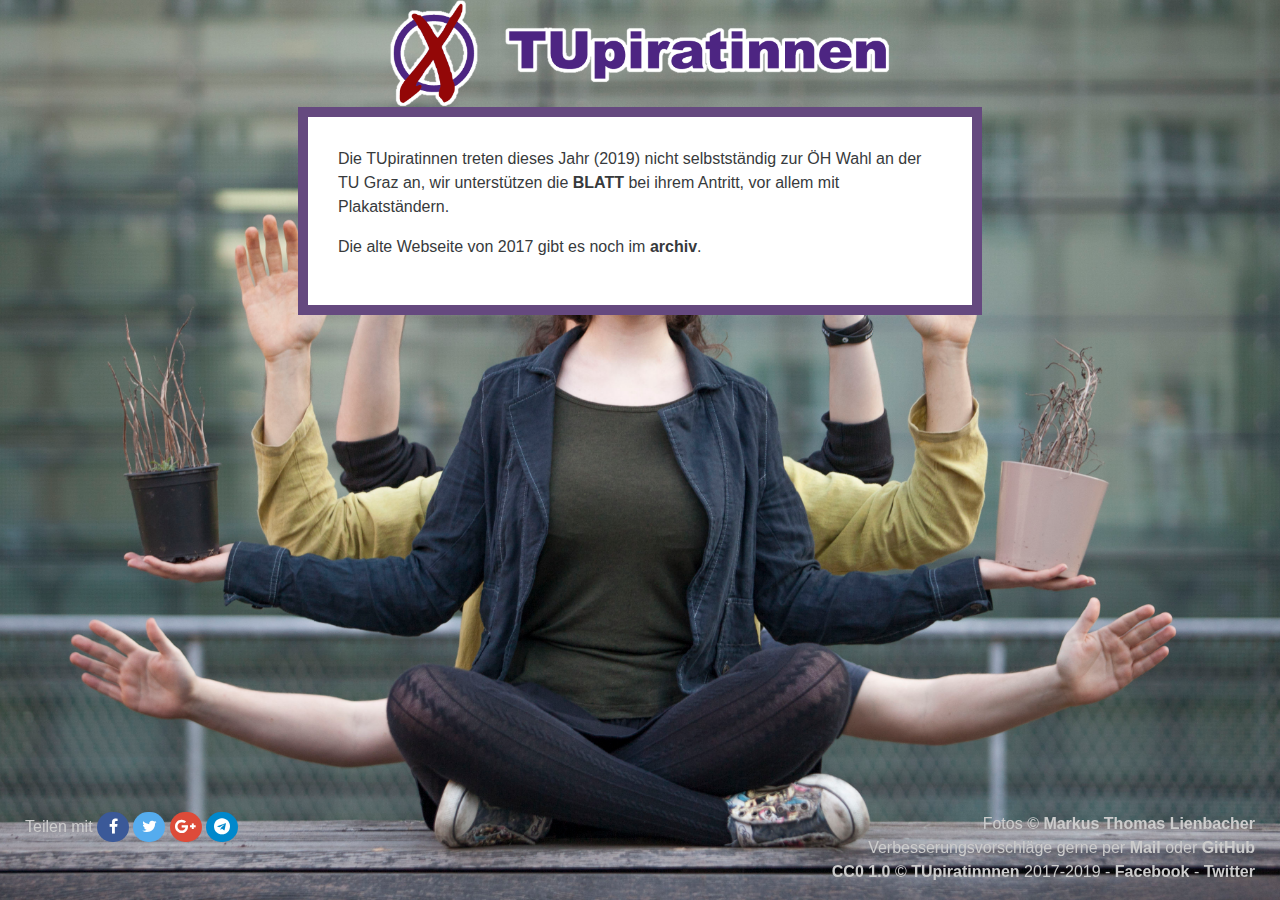
<file: index.html>
<!doctype html>
<html lang="de">
  <head>
    <meta charset="utf-8">
    <meta name="viewport" content="width=device-width, initial-scale=1, shrink-to-fit=no">

    <meta name="description" content="Deine piratische Vertretung auf der TU Graz.">
    <meta name="keywords"
          content="
                TUpirates, TUpiraten, TUpiratenInnen, TUpirateninnen,
                HTU Graz, Hochschülerinnen und Hochschülerschaft an der Technischen Universität Graz,
                ÖH Graz, ÖH TU Graz, ÖH Wahl, ÖH Wahlen, 2017,
                TU Graz, Technische Universität Graz, Graz University of Technology,
                Piraten, PiratInnen, Pirat, Piratin, Pirates, Piratenpartei, Piratinnenpartei
                ">
    <meta name="author" content="Peter Grassberger, TUpiratinnnen">

    <meta property="og:locale" content="de_DE" />
    <meta property="og:type" content="article" />
    <meta property="og:url" content="http://tupiratinnen.at/" />
    <meta property="og:title" content="TUpiratinnnen" />
    <meta property="og:description" content="Deine piratische Vertretung auf der TU Graz." />
    <meta property="og:image" content="http://tupiratinnen.at/images/TUpiratinnen.jpg" />
    <meta property="og:image:width" content="1200" />
    <meta property="og:image:height" content="800" />
    <meta property="twitter:card" content="summary_large_image" />
    <meta property="twitter:site" content="@TUpiratenGraz" />
    <meta property="twitter:creator" content="@TUpiratenGraz" />

    <meta name="google-site-verification" content="sTT6agojocfB2oh6lVScQBVmnY2-uLD2-JXKrlkfwuY" />

    <title>TUpiratinnnen</title>

    <link rel="stylesheet" href="css/bootstrap.min.css">
    <link rel="stylesheet" href="css/font-awesome.min.css">
    <link rel="stylesheet" href="css/lightbox.min.css">
    <link rel="stylesheet" href="css/style.css">


    <script type="text/javascript">
      var _paq = _paq || [];
      /* tracker methods like "setCustomDimension" should be called before "trackPageView" */
      _paq.push(['trackPageView']);
      _paq.push(['enableLinkTracking']);
      (function() {
        var u="//piwik.piratenpartei.at/";
        _paq.push(['setTrackerUrl', u+'piwik.php']);
        _paq.push(['setSiteId', '6']);
        var d=document, g=d.createElement('script'), s=d.getElementsByTagName('script')[0];
        g.type='text/javascript'; g.async=true; g.defer=true; g.src=u+'piwik.js'; s.parentNode.insertBefore(g,s);
      })();
    </script>
  </head>
  <body class="background" style="background-color: rgb(99, 106, 104)">
    <div class="container content">
      <header>
        <h1>
          <a href=".."><img src="images/xTUpiratinnen.png" alt="x TUpiratinnen"/></a>
        </h1>
      </header>

      <article class="program clearfix">
        <div class="text-box">
          <p>
            Die TUpiratinnen treten dieses Jahr (2019) nicht selbstständig zur ÖH Wahl an der TU Graz an, wir unterstützen die <a href="http://blatt.htu.tugraz.at/">BLATT</a> bei ihrem Antritt, vor allem mit Plakatständern.
          </p>
          <p>
            Die alte Webseite von 2017 gibt es noch im <a href="archive/2017">archiv</a>.
          </p>
        </div>
      </article>

    </div>

    <footer>
      <div class="col-md-4 text-md-left">
        <p>
          Teilen mit
          <a class="share-btn facebook"
             href="//www.facebook.com/sharer/sharer.php?u=http%3A%2F%2Ftupiratinnen.at" target="_blank">
            <i class="fa fa-facebook"></i>
          </a>
          <a class="share-btn twitter"
             href="//twitter.com/home?status=.%40TUpiratenGraz%20deine%20piratische%20Vertretung%20auf%20der%20TU%20Graz%20http%3A%2F%2Ftupiratinnen.at%20%23oeh17"
             target="_blank">
            <i class="fa fa-twitter"></i>
          </a>
          <a class="share-btn google-plus" href="//plus.google.com/share?url=http%3A%2F%2Ftupiratinnen.at"
             target="_blank">
            <i class="fa fa-google-plus"></i>
          </a>
          <a class="share-btn facebook-messenger"
             href="fb-messenger://share/?link=http%3A%2F%2Ftupiratinnen.at">
            <i class="fa fa-comment"></i>
          </a>
          <a class="share-btn telegram"
             href="//telegram.me/share/url?url=http%3A%2F%2Ftupiratinnen.at&text=Kennst%20du%20schon%20die%20TUpiratinnen%3F"
             target="_blank">
            <i class="fa fa-telegram"></i>
          </a>
          <a class="share-btn whatsapp"
             href="whatsapp://send?text=Kennst%20du%20schon%20die%20TUpiratinnen%3F%20http%3A%2F%2Ftupiratinnen.at"
             data-action="share/whatsapp/share"
             target="_blank">
            <i class="fa fa-whatsapp"></i>
          </a>
        </p>
      </div>
      <div class="col-md-8 text-md-right">
        <p>
          <!--<a href="http://scripts.sil.org/cms/scripts/page.php?site_id=nrsi&id=OFL">SIL OFL 1.1</a> &copy; <a href="http://fontawesome.io/">Font Awesome</a><br/>
          Font: PoliticsHeadBold &copy; <a href="http://kaklotter.de/">Fred Bordfeld</a><br/>-->
          Fotos &copy; <a href="http://www.fotocommunity.de/photographer/markus-thomas-lienbacher/732855">Markus Thomas Lienbacher</a><br/>

          Verbesserungsvorschläge gerne per
          <a href="mailto:petertheone@piratenpartei.at">Mail</a> oder
          <a href="//github.com/PPOE/TUpirates">GitHub</a><br/>

          <a href="//creativecommons.org/publicdomain/zero/1.0/">CC0 1.0</a>
          &copy;
          <a href="//piraten-graz.at/rechtliches/impressum/">TUpiratinnnen</a> 2017-2019 -
          <a href="//www.facebook.com/TUpiratenGraz/">Facebook</a> -
          <a href="//twitter.com/TUpiratenGraz">Twitter</a>
        </p>
      </div>
    </footer>

    <script src="js/jquery-3.2.0.min.js"></script>
    <script src="js/tether.min.js"></script>
    <script src="js/bootstrap.min.js"></script>
  </body>
</html>
</file>
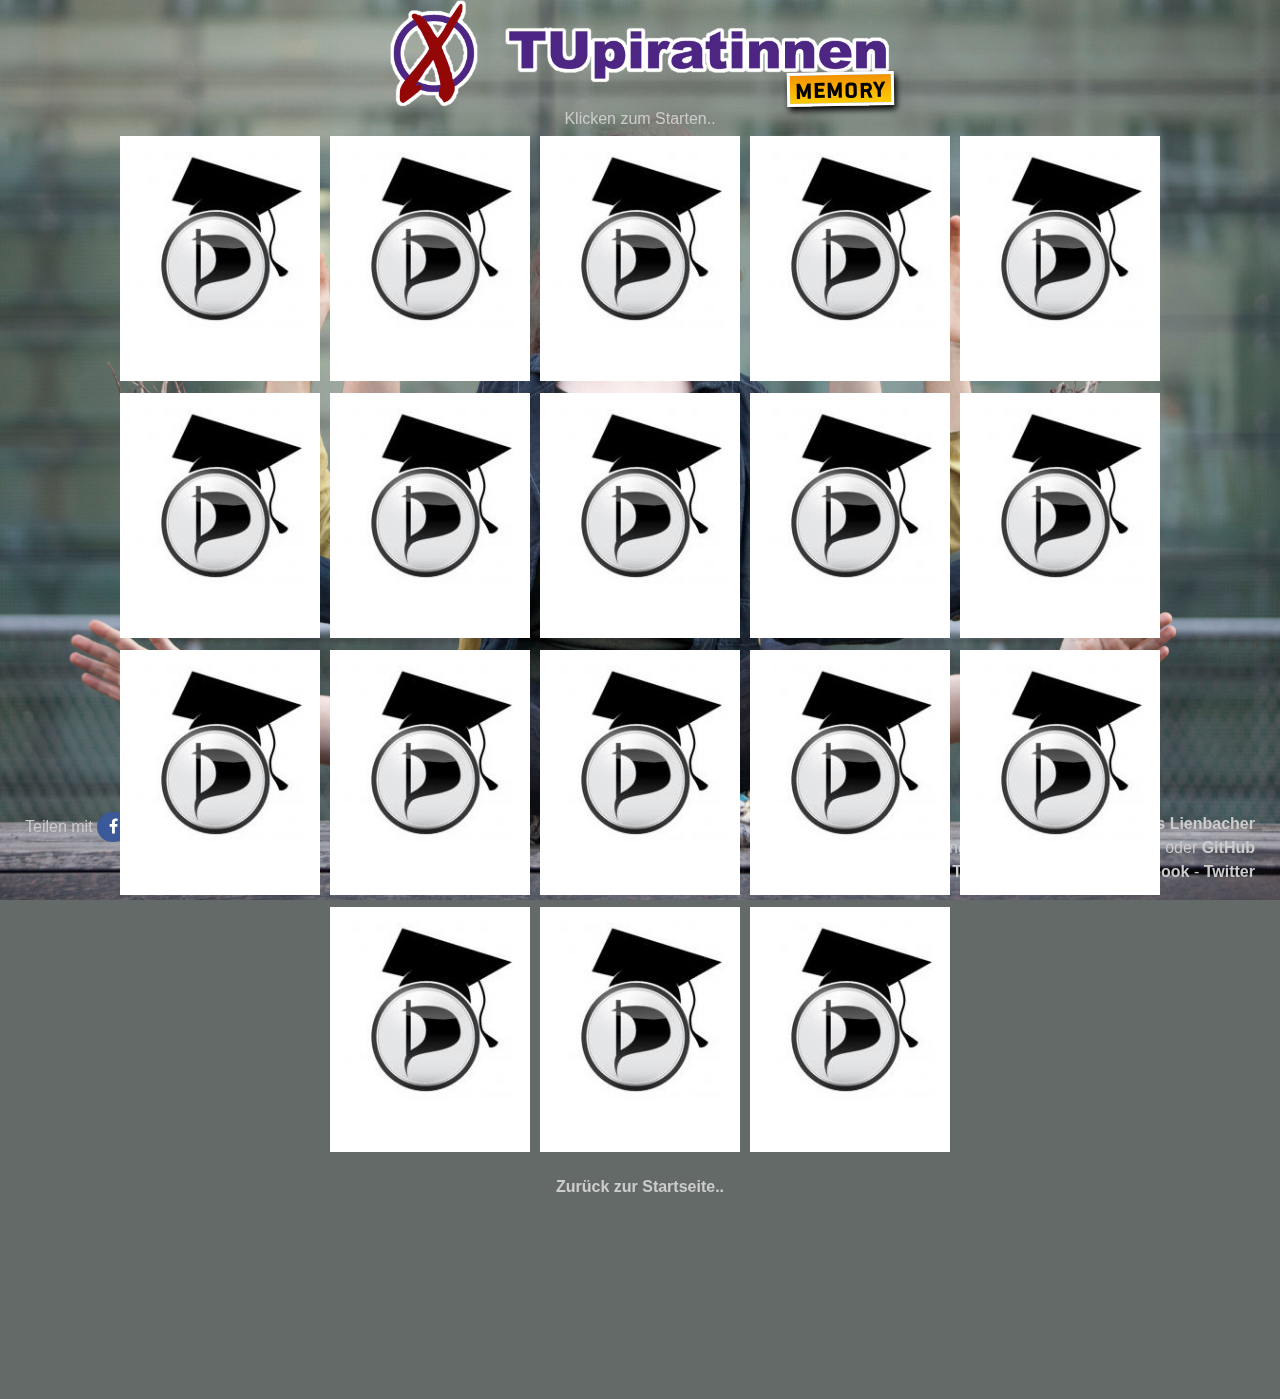
<file: memory/index.html>
<!doctype html>
<html lang="de">
    <head>
        <meta charset="utf-8">
        <meta name="viewport" content="width=device-width, initial-scale=1, shrink-to-fit=no">

        <meta name="description" content="Deine piratische Vertretung auf der TU Graz.">
        <meta name="keywords"
              content="
                  TUpirates, TUpiraten, TUpiratenInnen, TUpirateninnen,
                  HTU Graz, Hochschülerinnen und Hochschülerschaft an der Technischen Universität Graz,
                  ÖH Graz, ÖH TU Graz, ÖH Wahl, ÖH Wahlen, 2017,
                  TU Graz, Technische Universität Graz, Graz University of Technology,
                  Piraten, PiratInnen, Pirat, Piratin, Pirates, Piratenpartei, Piratinnenpartei,
                  Memory
                  ">
        <meta name="author" content="Peter Grassberger, TUpiratinnnen">

        <meta property="og:locale" content="de_DE" />
        <meta property="og:type" content="article" />
        <meta property="og:url" content="http://tupiratinnen.at/memory/" />
        <meta property="og:title" content="TUpiratinnnen Memory" />
        <meta property="og:description" content="Deine piratische Vertretung auf der TU Graz als Memory Spiel." />
        <meta property="og:image" content="http://tupiratinnen.at/images/TUpiratinnen_memory.png" />
        <meta property="og:image:width" content="801" />
        <meta property="og:image:height" content="600" />
        <meta property="twitter:card" content="summary_large_image" />
        <meta property="twitter:site" content="@TUpiratenGraz" />
        <meta property="twitter:creator" content="@TUpiratenGraz" />

        <meta name="google-site-verification" content="sTT6agojocfB2oh6lVScQBVmnY2-uLD2-JXKrlkfwuY" />

        <title>TUpiratinnnen Memory</title>

        <link rel="stylesheet" href="../css/bootstrap.min.css">
        <link rel="stylesheet" href="../css/font-awesome.min.css">
        <link rel="stylesheet" href="../css/lightbox.min.css">
        <link rel="stylesheet" href="../css/style.css">


        <script type="text/javascript">
            var _paq = _paq || [];
            /* tracker methods like "setCustomDimension" should be called before "trackPageView" */
            _paq.push(['trackPageView']);
            _paq.push(['enableLinkTracking']);
            (function() {
                var u="//piwik.piratenpartei.at/";
                _paq.push(['setTrackerUrl', u+'piwik.php']);
                _paq.push(['setSiteId', '6']);
                var d=document, g=d.createElement('script'), s=d.getElementsByTagName('script')[0];
                g.type='text/javascript'; g.async=true; g.defer=true; g.src=u+'piwik.js'; s.parentNode.insertBefore(g,s);
            })();
        </script>
    </head>
    <body class="background" style="background-color: rgb(99, 106, 104)">
        <div class="modal fade" id="memoryModal">
            <div class="modal-dialog" role="document">
                <div class="modal-content">
                    <div class="modal-header">
                        <h5 class="modal-title">Du hast es geschafft!</h5>
                        <button type="button" class="close" data-dismiss="modal" aria-label="Close">
                            <span aria-hidden="true">&times;</span>
                        </button>
                    </div>
                    <div class="modal-body">
                        <p>Du hast <span class="time">xx</span> Sekunden und <span class="tries">xx</span> Versuche gebraucht..</p>
                    </div>
                    <div class="modal-footer">
                        <button type="button" class="btn btn-secondary" data-dismiss="modal">Neustart</button>
                        <button type="button" class="btn btn-primary memory-fb-post">Auf Facebook posten</button>
                    </div>
                </div>
            </div>
        </div>

        <div class="container content">
            <header>
                <h1>
                    <a href="."><img src="../images/xTUpiratinnen.png" alt="x TUpiratinnen"/></a>
                    <span class="sub pirate-highlight">Memory</span>
                </h1>
            </header>

            <article class="people memory clearfix">
                Klicken zum Starten..
                <ul>
                    <li class="person" data-name="Valentin">
                        <div>
                            <img src="../images/people/valentin_default.jpg" alt="Valentin Gritsch"/>
                            <h2 class="name">Valentin Gritsch</h2>
                            <h3 class="study">Elektrotechnik</h3>
                        </div>
                        <div class="backside">
                            <img src="../images/unipiraten_logo.jpg" alt="Valentin Gritsch"/>
                        </div>
                    </li>
                    <li class="person" data-name="Valentin">
                        <div>
                            <img src="../images/people/valentin_fun.jpg" alt="Valentin Gritsch"/>
                            <h2 class="name">Valentin Gritsch</h2>
                            <h3 class="study">Elektrotechnik</h3>
                        </div>
                        <div class="backside">
                            <img src="../images/unipiraten_logo.jpg" alt="Valentin Gritsch"/>
                        </div>
                    </li>
                    <li class="person" data-name="David">
                        <div>
                            <img src="../images/people/david_default.jpg" alt="David Schöggl"/>
                            <h2 class="name">David Schöggl</h2>
                            <h3 class="study">Elektrotechnik-Toningenieur</h3>
                        </div>
                        <div class="backside">
                            <img src="../images/unipiraten_logo.jpg" alt="Valentin Gritsch"/>
                        </div>
                    </li>
                    <li class="person" data-name="David">
                        <div>
                            <img src="../images/people/david_fun.jpg" alt="David Schöggl"/>
                            <h2 class="name">David Schöggl</h2>
                            <h3 class="study">Elektrotechnik-Toningenieur</h3>
                        </div>
                        <div class="backside">
                            <img src="../images/unipiraten_logo.jpg" alt="Valentin Gritsch"/>
                        </div>
                    </li>
                    <li class="person" data-name="Carina">
                        <div>
                            <img src="../images/people/carina_default.jpg" alt="Carina Mazelle"/>
                            <h2 class="name">Carina Mazelle</h2>
                            <h3 class="study">Architektur</h3>
                        </div>
                        <div class="backside">
                            <img src="../images/unipiraten_logo.jpg" alt="Valentin Gritsch"/>
                        </div>
                    </li>
                    <li class="person" data-name="Carina">
                        <div>
                            <img src="../images/people/carina_fun.jpg" alt="Carina Mazelle"/>
                            <h2 class="name">Carina Mazelle</h2>
                            <h3 class="study">Architektur</h3>
                        </div>
                        <div class="backside">
                            <img src="../images/unipiraten_logo.jpg" alt="Valentin Gritsch"/>
                        </div>
                    </li>
                    <li class="person" data-name="Stefanie">
                        <div>
                            <img src="../images/people/stefanie_default.jpg" alt="Stefanie Skotnik"/>
                            <h2 class="name">Stefanie Skotnik</h2>
                            <h3 class="study">Elektrotechnik</h3>
                        </div>
                        <div class="backside">
                            <img src="../images/unipiraten_logo.jpg" alt="Valentin Gritsch"/>
                        </div>
                    </li>
                    <li class="person" data-name="Stefanie">
                        <div>
                            <img src="../images/people/stefanie_fun.jpg" alt="Stefanie Skotnik"/>
                            <h2 class="name">Stefanie Skotnik</h2>
                            <h3 class="study">Elektrotechnik</h3>
                        </div>
                        <div class="backside">
                            <img src="../images/unipiraten_logo.jpg" alt="Valentin Gritsch"/>
                        </div>
                    </li>
                    <li class="person" data-name="Peter">
                        <div class="default">
                            <img src="../images/people/peter_default.jpg" alt="Peter Grassberger"/>
                            <h2 class="name">Peter Grassberger</h2>
                            <h3 class="study">Softwareentwicklung-Wirtschaft</h3>
                        </div>
                        <div class="backside">
                            <img src="../images/unipiraten_logo.jpg" alt="Valentin Gritsch"/>
                        </div>
                    </li>
                    <li class="person" data-name="Peter">
                        <div>
                            <img src="../images/people/peter_fun.jpg" alt="Peter Grassberger"/>
                            <h2 class="name">Peter Grassberger</h2>
                            <h3 class="study">Softwareentwicklung-Wirtschaft</h3>
                        </div>
                        <div class="backside">
                            <img src="../images/unipiraten_logo.jpg" alt="Valentin Gritsch"/>
                        </div>
                    </li>
                    <li class="person" data-name="Florian">
                        <div class="default">
                            <img src="../images/people/florian_default.jpg" alt="Florian Lammer"/>
                            <h2 class="name">Florian Lammer</h2>
                            <h3 class="study">Bauingenieurwissenschaften</h3>
                        </div>
                        <div class="backside">
                            <img src="../images/unipiraten_logo.jpg" alt="Valentin Gritsch"/>
                        </div>
                    </li>
                    <li class="person" data-name="Florian">
                        <div>
                            <img src="../images/people/florian_fun.jpg" alt="Florian Lammer"/>
                            <h2 class="name">Florian Lammer</h2>
                            <h3 class="study">Bauingenieurwissenschaften</h3>
                        </div>
                        <div class="backside">
                            <img src="../images/unipiraten_logo.jpg" alt="Valentin Gritsch"/>
                        </div>
                    </li>
                    <li class="person" data-name="Cosma">
                        <div class="default">
                            <img src="../images/people/cosma_default.jpg" alt="Cosma Tieber"/>
                            <h2 class="name">Cosma Tieber</h2>
                            <h3 class="study">Sozialmanagement</h3>
                        </div>
                        <div class="backside">
                            <img src="../images/unipiraten_logo.jpg" alt="Valentin Gritsch"/>
                        </div>
                    </li>
                    <li class="person" data-name="Cosma">
                        <div>
                            <img src="../images/people/cosma_fun.jpg" alt="Cosma Tieber"/>
                            <h2 class="name">Cosma Tieber</h2>
                            <h3 class="study">Sozialmanagement</h3>
                        </div>
                        <div class="backside">
                            <img src="../images/unipiraten_logo.jpg" alt="Valentin Gritsch"/>
                        </div>
                    </li>
                    <li class="person" data-name="Markus">
                        <div class="default">
                            <img src="../images/people/markus_default.jpg" alt="Markus Lienbacher"/>
                            <h2 class="name">Markus Lienbacher</h2>
                            <h3 class="study">Informatik</h3>
                        </div>
                        <div class="backside">
                            <img src="../images/unipiraten_logo.jpg" alt="Valentin Gritsch"/>
                        </div>
                    </li>
                    <li class="person" data-name="Markus">
                        <div>
                            <img src="../images/people/markus_fun.jpg" alt="Markus Lienbacher"/>
                            <h2 class="name">Markus Lienbacher</h2>
                            <h3 class="study">Informatik</h3>
                        </div>
                        <div class="backside">
                            <img src="../images/unipiraten_logo.jpg" alt="Valentin Gritsch"/>
                        </div>
                    </li>
                    <li class="person" data-name="Sebastian">
                        <div class="default">
                            <img src="../images/people/sebastian_default.jpg" alt="Sebastian Weiland"/>
                            <h2 class="name">Sebastian Weiland</h2>
                            <h3 class="study">Informationsmanagement</h3>
                        </div>
                        <div class="backside">
                            <img src="../images/unipiraten_logo.jpg" alt="Valentin Gritsch"/>
                        </div>
                    </li>
                    <li class="person" data-name="Sebastian">
                        <div>
                            <img src="../images/people/sebastian_fun.jpg" alt="Sebastian Weiland"/>
                            <h2 class="name">Sebastian Weiland</h2>
                            <h3 class="study">Informationsmanagement</h3>
                        </div>
                        <div class="backside">
                            <img src="../images/unipiraten_logo.jpg" alt="Valentin Gritsch"/>
                        </div>
                    </li>
                </ul>
                <a href="./..">Zurück zur Startseite..</a>
            </article>

        </div>

        <footer>
            <div class="col-md-4 text-md-left">
                <p>
                    Teilen mit
                    <a class="share-btn facebook"
                       href="//www.facebook.com/sharer/sharer.php?u=http%3A%2F%2Ftupiratinnen.at%2Fmemory%2F" target="_blank">
                        <i class="fa fa-facebook"></i>
                    </a>
                    <a class="share-btn twitter"
                       href="//twitter.com/home?status=.%40TUpiratenGraz%20Memory%20http%3A%2F%2Ftupiratinnen.at%2Fmemory%20%23oeh17"
                       target="_blank">
                        <i class="fa fa-twitter"></i>
                    </a>
                    <a class="share-btn google-plus" href="//plus.google.com/share?url=http%3A%2F%2Ftupiratinnen.at%2Fmemory"
                       target="_blank">
                        <i class="fa fa-google-plus"></i>
                    </a>
                    <a class="share-btn facebook-messenger"
                       href="fb-messenger://share/?link=http%3A%2F%2Ftupiratinnen.at%2Fmemory">
                        <i class="fa fa-comment"></i>
                    </a>
                    <a class="share-btn telegram"
                       href="//telegram.me/share/url?url=http%3A%2F%2Ftupiratinnen.at%2Fmemory&text=Kennst%20du%20schon%20das%20TUpiratinnen%20Memory%3F"
                       target="_blank">
                        <i class="fa fa-telegram"></i>
                    </a>
                    <a class="share-btn whatsapp"
                       href="whatsapp://send?text=Kennst%20du%20schon%20das%20TUpiratinnen%20Memory%3F%20http%3A%2F%2Ftupiratinnen.at%2Fmemory"
                       data-action="share/whatsapp/share"
                       target="_blank">
                        <i class="fa fa-whatsapp"></i>
                    </a>
                </p>
            </div>
            <div class="col-md-8 text-md-right">
                <p>
                    <!--<a href="http://scripts.sil.org/cms/scripts/page.php?site_id=nrsi&id=OFL">SIL OFL 1.1</a> &copy; <a href="http://fontawesome.io/">Font Awesome</a><br/>
                    Font: PoliticsHeadBold &copy; <a href="http://kaklotter.de/">Fred Bordfeld</a><br/>-->
                    Fotos &copy; <a href="http://www.fotocommunity.de/photographer/markus-thomas-lienbacher/732855">Markus Thomas Lienbacher</a><br/>

                    Verbesserungsvorschläge gerne per
                    <a href="mailto:petertheone@piratenpartei.at">Mail</a> oder
                    <a href="//github.com/PPOE/TUpirates">GitHub</a><br/>

                    <a href="//creativecommons.org/publicdomain/zero/1.0/">CC0 1.0</a>
                    &copy;
                    <a href="//piraten-graz.at/rechtliches/impressum/">TUpiratinnnen</a> 2017 -
                    <a href="//www.facebook.com/TUpiratenGraz/">Facebook</a> -
                    <a href="//twitter.com/TUpiratenGraz">Twitter</a>
                </p>
            </div>
        </footer>

        <script src="../js/jquery-3.2.0.min.js"></script>
        <script src="../js/tether.min.js"></script>
        <script src="../js/bootstrap.min.js"></script>
        <script src="../js/lightbox.min.js"></script>
        <script src="../js/script.js"></script>
    </body>
</html>
</file>
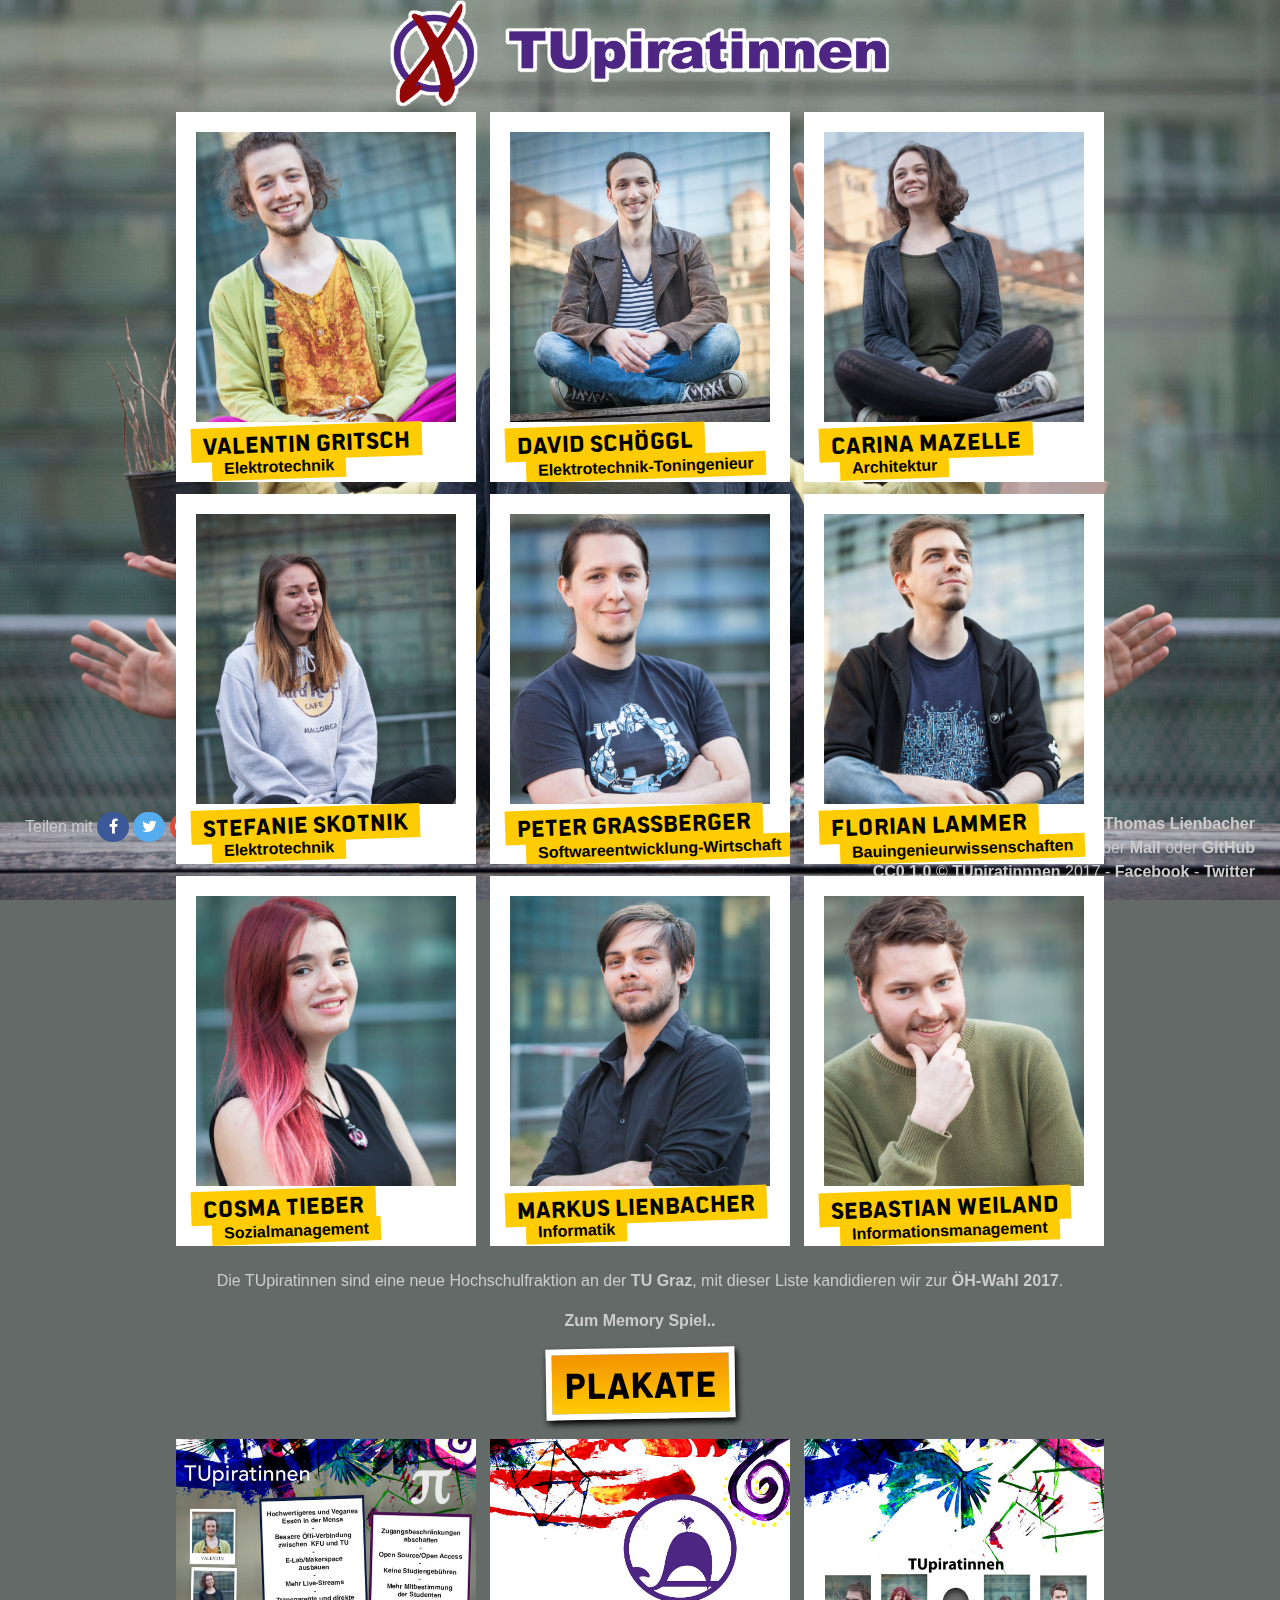
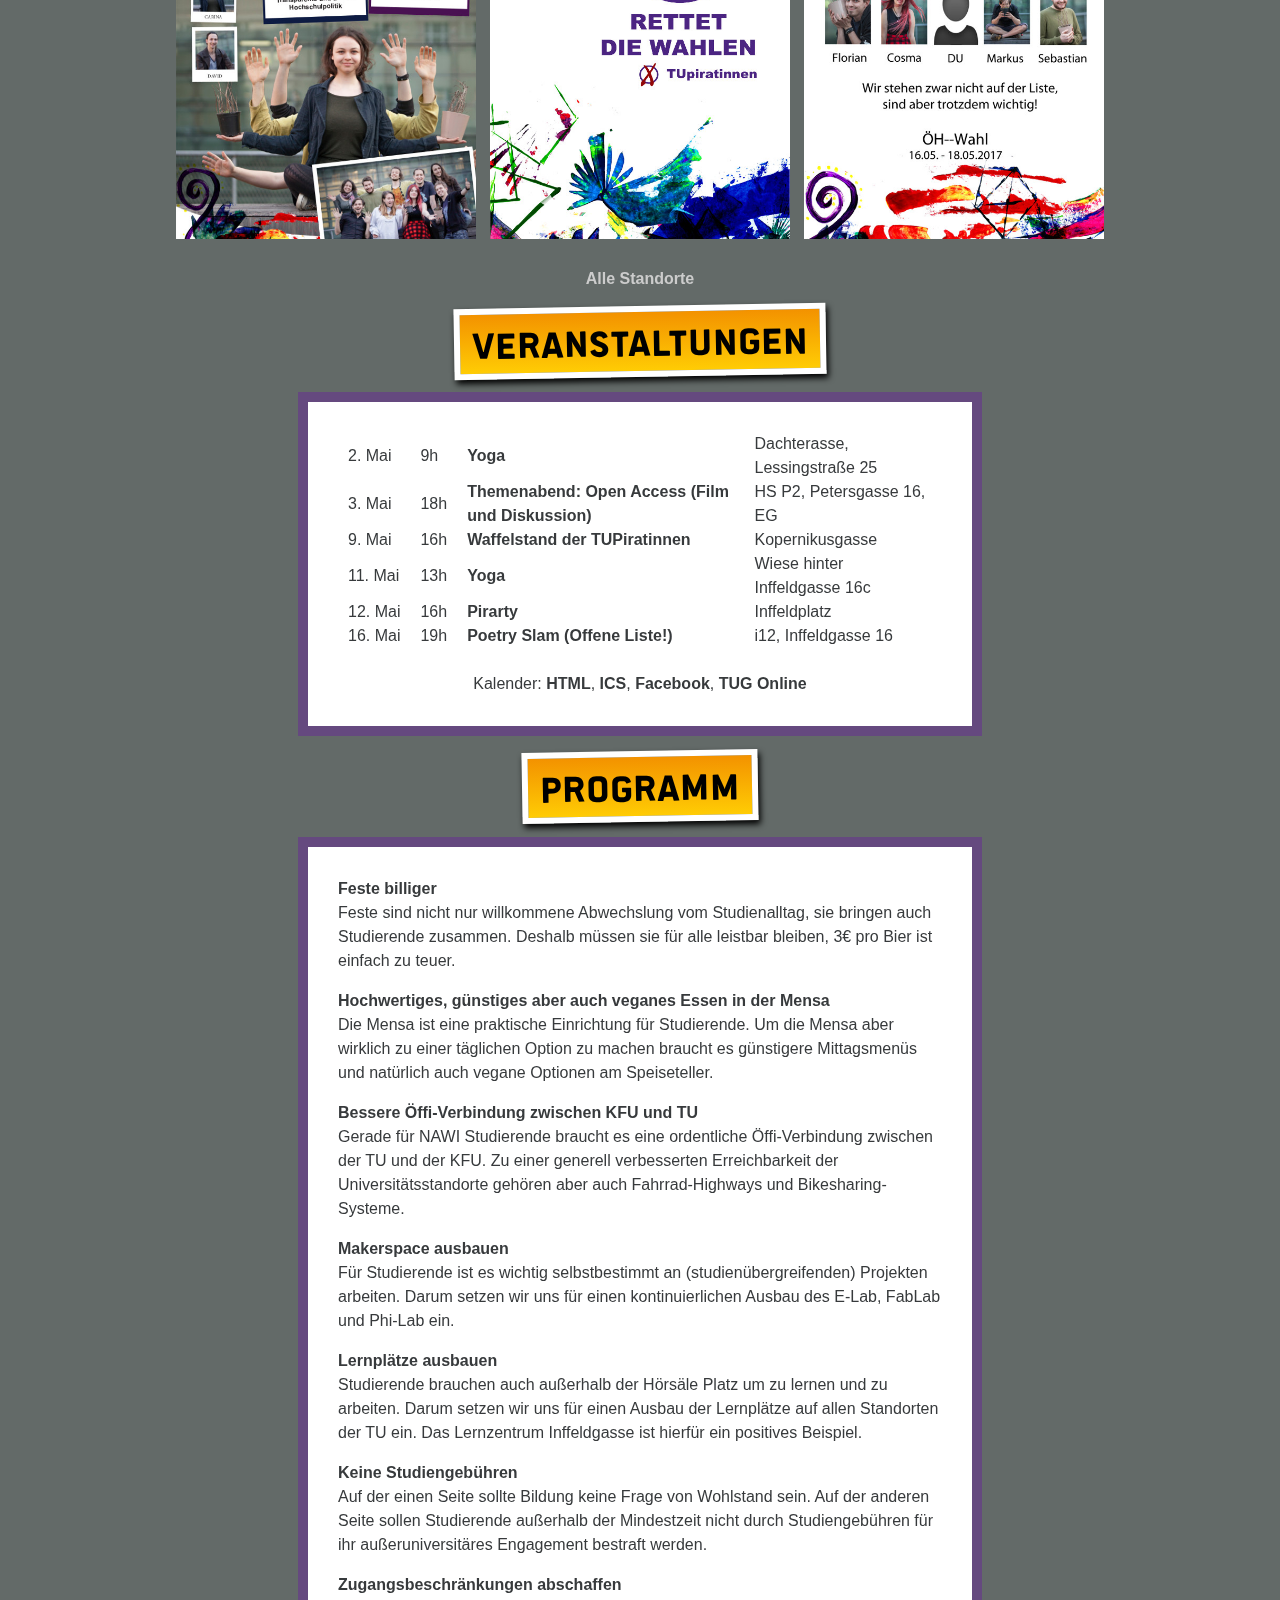
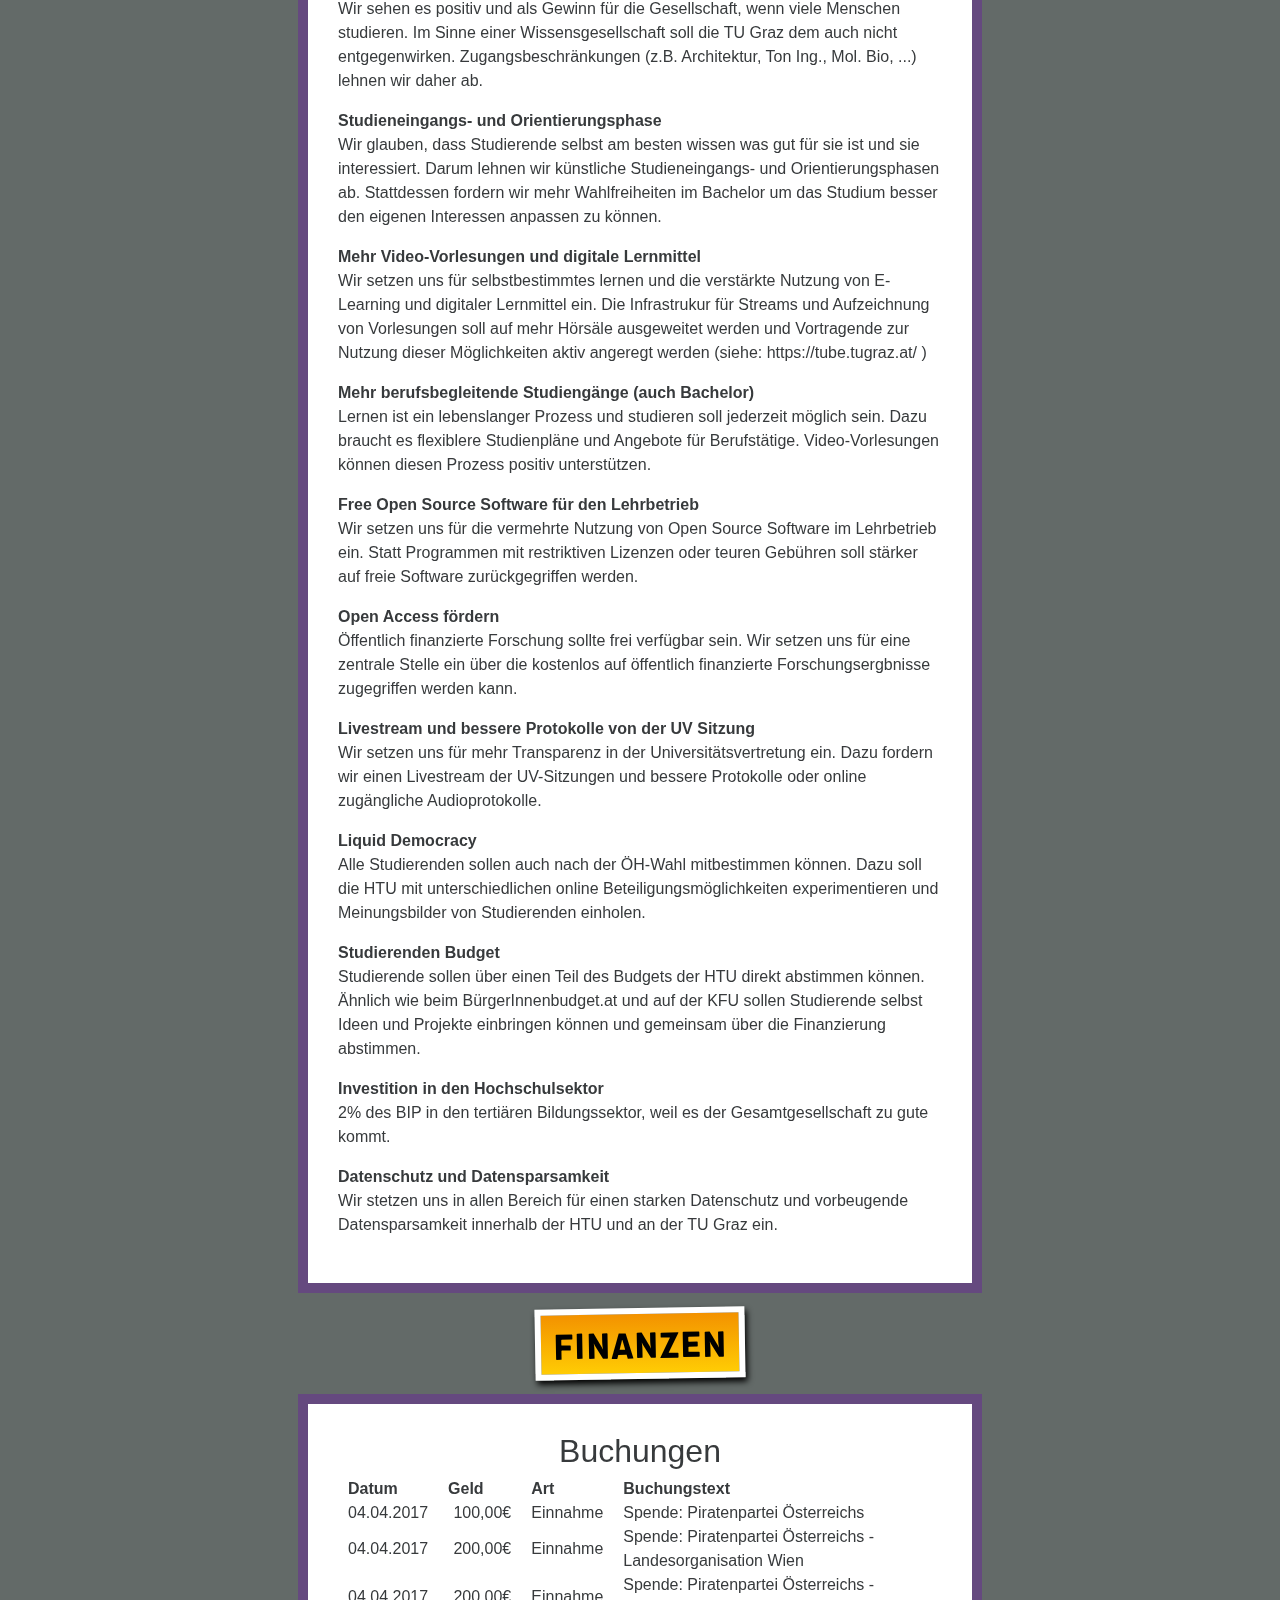
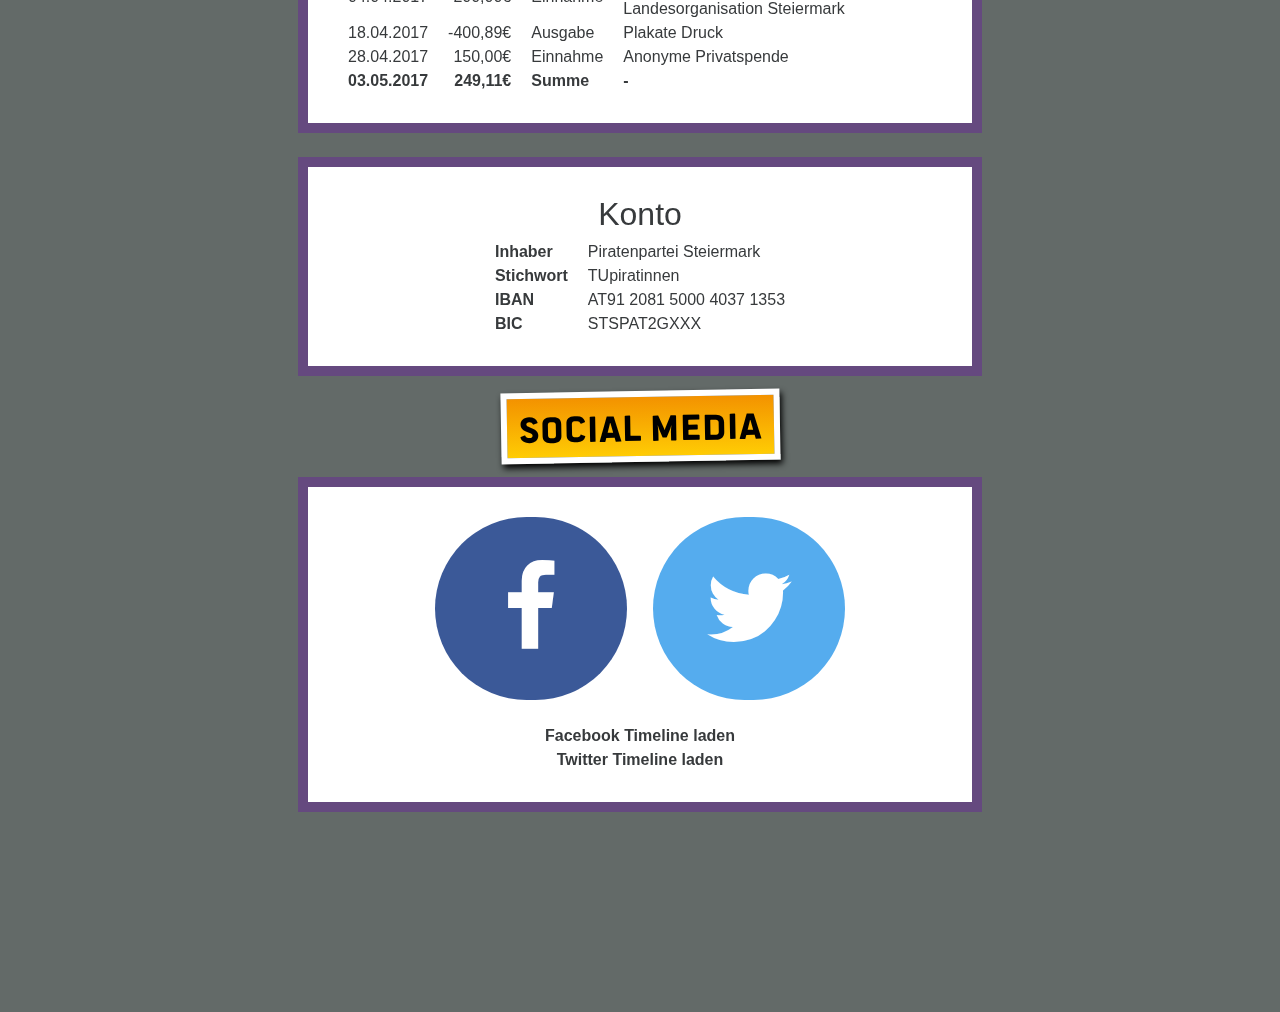
<file: archive/2017/index.html>
<!doctype html>
<html lang="de">
    <head>
        <meta charset="utf-8">
        <meta name="viewport" content="width=device-width, initial-scale=1, shrink-to-fit=no">

        <meta name="description" content="Deine piratische Vertretung auf der TU Graz.">
        <meta name="keywords"
              content="
              TUpirates, TUpiraten, TUpiratenInnen, TUpirateninnen,
              HTU Graz, Hochschülerinnen und Hochschülerschaft an der Technischen Universität Graz,
              ÖH Graz, ÖH TU Graz, ÖH Wahl, ÖH Wahlen, 2017,
              TU Graz, Technische Universität Graz, Graz University of Technology,
              Piraten, PiratInnen, Pirat, Piratin, Pirates, Piratenpartei, Piratinnenpartei
              ">
        <meta name="author" content="Peter Grassberger, TUpiratinnnen">

        <meta property="og:locale" content="de_DE" />
        <meta property="og:type" content="article" />
        <meta property="og:url" content="http://tupiratinnen.at/" />
        <meta property="og:title" content="TUpiratinnnen" />
        <meta property="og:description" content="Deine piratische Vertretung auf der TU Graz." />
        <meta property="og:image" content="http://tupiratinnen.at/images/TUpiratinnen.jpg" />
        <meta property="og:image:width" content="1200" />
        <meta property="og:image:height" content="800" />
        <meta property="twitter:card" content="summary_large_image" />
        <meta property="twitter:site" content="@TUpiratenGraz" />
        <meta property="twitter:creator" content="@TUpiratenGraz" />

        <meta name="google-site-verification" content="sTT6agojocfB2oh6lVScQBVmnY2-uLD2-JXKrlkfwuY" />

        <title>TUpiratinnnen</title>

        <link rel="stylesheet" href="../../css/bootstrap.min.css">
        <link rel="stylesheet" href="../../css/font-awesome.min.css">
        <link rel="stylesheet" href="../../css/lightbox.min.css">
        <link rel="stylesheet" href="../../css/style.css">


        <script type="text/javascript">
            var _paq = _paq || [];
            /* tracker methods like "setCustomDimension" should be called before "trackPageView" */
            _paq.push(['trackPageView']);
            _paq.push(['enableLinkTracking']);
            (function() {
                var u="//piwik.piratenpartei.at/";
                _paq.push(['setTrackerUrl', u+'piwik.php']);
                _paq.push(['setSiteId', '6']);
                var d=document, g=d.createElement('script'), s=d.getElementsByTagName('script')[0];
                g.type='text/javascript'; g.async=true; g.defer=true; g.src=u+'piwik.js'; s.parentNode.insertBefore(g,s);
            })();
        </script>
    </head>
    <body class="background" style="background-color: rgb(99, 106, 104)">
        <div class="container content">
            <header>
                <h1>
                    <a href="../.."><img src="../../images/xTUpiratinnen.png" alt="x TUpiratinnen"/></a>
                </h1>
            </header>

            <article class="people clearfix">
                <ul>
                    <li class="person">
                        <div class="default" style="background-color: rgb(134, 149, 141)">
                            <img src="../../images/people/valentin_default.jpg" alt="Valentin Gritsch"/>
                            <h2 class="name">Valentin Gritsch</h2>
                            <h3 class="study">Elektrotechnik</h3>
                        </div>
                        <div class="alternative">
                            <a href="../../images/people/valentin_default.jpg" data-lightbox="people" data-title="Valentin">
                                <img src="../../images/people/valentin_fun.jpg" alt="Valentin Gritsch"/>
                                <h2 class="name">Valentin Gritsch</h2>
                                <h3 class="study">Elektrotechnik</h3>
                            </a>
                        </div>
                    </li>
                    <li class="person">
                        <div class="default" style="background-color: rgb(141, 151, 153)">
                            <img src="../../images/people/david_default.jpg" alt="David Schöggl"/>
                            <h2 class="name">David Schöggl</h2>
                            <h3 class="study">Elektrotechnik-Toningenieur</h3>
                        </div>
                        <div class="alternative">
                            <a href="../../images/people/david_default.jpg" data-lightbox="people" data-title="David">
                                <img src="../../images/people/david_fun.jpg" alt="David Schöggl"/>
                                <h2 class="name">David Schöggl</h2>
                                <h3 class="study">Elektrotechnik-Toningenieur</h3>
                            </a>
                        </div>
                    </li>
                    <li class="person">
                        <div class="default" style="background-color: rgb(181, 181, 181)">
                            <img src="../../images/people/carina_default.jpg" alt="Carina Mazelle"/>
                            <h2 class="name">Carina Mazelle</h2>
                            <h3 class="study">Architektur</h3>
                        </div>
                        <div class="alternative">
                            <a href="../../images/people/carina_default.jpg" data-lightbox="people" data-title="Carina">
                                <img src="../../images/people/carina_fun.jpg" alt="Carina Mazelle"/>
                                <h2 class="name">Carina Mazelle</h2>
                                <h3 class="study">Architektur</h3>
                            </a>
                        </div>
                    </li>
                    <li class="person">
                        <div class="default" style="background-color: rgb(70, 78, 80)">
                            <img src="../../images/people/stefanie_default.jpg" alt="Stefanie Skotnik"/>
                            <h2 class="name">Stefanie Skotnik</h2>
                            <h3 class="study">Elektrotechnik</h3>
                        </div>
                        <div class="alternative">
                            <a href="../../images/people/stefanie_default.jpg" data-lightbox="people" data-title="Stefanie">
                                <img src="../../images/people/stefanie_fun.jpg" alt="Stefanie Skotnik"/>
                                <h2 class="name">Stefanie Skotnik</h2>
                                <h3 class="study">Elektrotechnik</h3>
                            </a>
                        </div>
                    </li>
                    <li class="person">
                        <div class="default" style="background-color: rgb(86, 97, 111)">
                            <img src="../../images/people/peter_default.jpg" alt="Peter Grassberger"/>
                            <h2 class="name">Peter Grassberger</h2>
                            <h3 class="study">Softwareentwicklung-Wirtschaft</h3>
                        </div>
                        <div class="alternative">
                            <a href="../../images/people/peter_default.jpg" data-lightbox="people" data-title="Peter">
                                <img src="../../images/people/peter_fun.jpg" alt="Peter Grassberger"/>
                                <h2 class="name">Peter Grassberger</h2>
                                <h3 class="study">Softwareentwicklung-Wirtschaft</h3>
                            </a>
                            <ul class="share-bar">
                                <li>
                                    <a class="share-btn facebook" href="//www.facebook.com/petergrassberger" target="_blank">
                                        <i class="fa fa-facebook"></i>
                                    </a>
                                </li>
                                <li>
                                    <a class="share-btn facebook-messenger" href="//m.me/petergrassberger" target="_blank">
                                        <i class="fa fa-comment"></i>
                                    </a>
                                </li>
                                <li>
                                    <a class="share-btn twitter" href="//twitter.com/PeterTheOne" target="_blank">
                                        <i class="fa fa-twitter"></i>
                                    </a>
                                </li>
                                <li>
                                    <a class="share-btn telegram" href="//telegram.me/PeterTheOne" target="_blank">
                                        <i class="fa fa-telegram"></i>
                                    </a>
                                </li>
                            </ul>
                        </div>
                    </li>
                    <li class="person">
                        <div class="default" style="background-color: rgb(51, 61, 73)">
                            <img src="../../images/people/florian_default.jpg" alt="Florian Lammer"/>
                            <h2 class="name">Florian Lammer</h2>
                            <h3 class="study">Bauingenieurwissenschaften</h3>
                        </div>
                        <div class="alternative">
                            <a href="../../images/people/florian_default.jpg" data-lightbox="people" data-title="Florian">
                                <img src="../../images/people/florian_fun.jpg" alt="Florian Lammer"/>
                                <h2 class="name">Florian Lammer</h2>
                                <h3 class="study">Bauingenieurwissenschaften</h3>
                            </a>
                            <ul class="share-bar">
                                <li>
                                    <a class="share-btn facebook" href="//www.facebook.com/flo.lammer.1" target="_blank">
                                        <i class="fa fa-facebook"></i>
                                    </a>
                                </li>
                                <li>
                                    <a class="share-btn twitter" href="//twitter.com/eipresidente" target="_blank">
                                        <i class="fa fa-twitter"></i>
                                    </a>
                                </li>
                            </ul>
                        </div>
                    </li>
                    <li class="person">
                        <div class="default" style="background-color: rgb(77, 90, 95)">
                            <img src="../../images/people/cosma_default.jpg" alt="Cosma Tieber"/>
                            <h2 class="name">Cosma Tieber</h2>
                            <h3 class="study">Sozialmanagement</h3>
                        </div>
                        <div class="alternative">
                            <a href="../../images/people/cosma_default.jpg" data-lightbox="people" data-title="Cosma">
                                <img src="../../images/people/cosma_fun.jpg" alt="Cosma Tieber"/>
                                <h2 class="name">Cosma Tieber</h2>
                                <h3 class="study">Sozialmanagement</h3>
                            </a>
                        </div>
                    </li>
                    <li class="person">
                        <div class="default" style="background-color: rgb(78, 97, 105)">
                            <img src="../../images/people/markus_default.jpg" alt="Markus Lienbacher"/>
                            <h2 class="name">Markus Lienbacher</h2>
                            <h3 class="study">Informatik</h3>
                        </div>
                        <div class="alternative">
                            <a href="../../images/people/markus_default.jpg" data-lightbox="people" data-title="Markus">
                                <img src="../../images/people/markus_fun.jpg" alt="Markus Lienbacher"/>
                                <h2 class="name">Markus Lienbacher</h2>
                                <h3 class="study">Informatik</h3>
                            </a>
                        </div>
                    </li>
                    <li class="person">
                        <div class="default" style="background-color: rgb(112, 114, 97)">
                            <img src="../../images/people/sebastian_default.jpg" alt="Sebastian Weiland"/>
                            <h2 class="name">Sebastian Weiland</h2>
                            <h3 class="study">Informationsmanagement</h3>
                        </div>
                        <div class="alternative">
                            <a href="../../images/people/sebastian_default.jpg" data-lightbox="people" data-title="Sebastian">
                                <img src="../../images/people/sebastian_fun.jpg" alt="Sebastian Weiland"/>
                                <h2 class="name">Sebastian Weiland</h2>
                                <h3 class="study">Informationsmanagement</h3>
                            </a>
                        </div>
                    </li>
                </ul>

                <p>
                    Die TUpiratinnen sind eine neue Hochschulfraktion an der <a href="//www.tugraz.at">TU Graz</a>,
                    mit dieser Liste kandidieren wir zur <a href="//wahl2017.oeh.ac.at/">ÖH-Wahl 2017</a>.
                </p>
                <a href="../../memory">Zum Memory Spiel..</a>
            </article>

            <!--<article class="posters clearfix">
                <h1 class="pirate-highlight">Themen</h1>
                <ul>
                    <li class="poster">
                        <img src="images/posters/verbotszonen_temp.jpg" alt="poster verbotszonen temp">
                    </li>
                    <li class="poster">
                        <img src="images/posters/verbotszonen_temp.jpg" alt="poster verbotszonen temp">
                    </li>
                    <li class="poster">
                        <img src="images/posters/verbotszonen_temp.jpg" alt="poster verbotszonen temp">
                    </li>
                </ul>
            </article>-->


            <article class="posters clearfix">
                <h1 class="pirate-highlight"><a id="plakate" href="#plakate">Plakate</a></h1>
                <ul>
                    <li class="poster" style="background-color: rgb(70, 73, 83)">
                        <a href="../../images/posters/plakat_1.jpg" data-lightbox="posters"><img src="../../images/posters/plakat_1.jpg" alt="plakat themen"></a>
                    </li>
                    <li class="poster" style="background-color: rgb(235, 166, 160)">
                        <a href="../../images/posters/plakat_2.jpg" data-lightbox="posters"><img src="../../images/posters/plakat_2.jpg" alt="plakat rettet die wahlen"></a>
                    </li>
                    <li class="poster" style="background-color: rgb(234, 167, 167)">
                        <a href="../../images/posters/plakat_3.jpg" data-lightbox="posters"><img src="../../images/posters/plakat_3.jpg" alt="plakat wir stehen zwar nicht auf der list sind aber trotzdem wichtig"></a>
                    </li>
                </ul>
                <a href="//drive.google.com/open?id=1IW-59Z6VmzkyrioYN-lYtASg8yQ&usp=sharing">Alle Standorte</a>
            </article>

            <article class="events clearfix">
                <h1 class="pirate-highlight"><a id="veranstaltungen" href="#veranstaltungen">Veranstaltungen</a></h1>
                <div class="text-box">
                    <table>
                        <tr>
                            <td style="white-space: nowrap;">2. Mai</td><td>9h</td><td><a href="//www.facebook.com/events/1758486820829955/" target="_blank">Yoga</a></td><td>Dachterasse, Lessingstraße 25</td>
                        </tr>
                        <tr>
                            <td style="white-space: nowrap;">3. Mai</td><td>18h</td><td><a href="//www.facebook.com/events/288982431546836/" target="_blank">Themenabend: Open Access (Film und Diskussion)</a></td><td>HS P2, Petersgasse 16, EG</td>
                        </tr>
                        <tr>
                            <td style="white-space: nowrap;">9. Mai</td><td>16h</td><td><a href="//www.facebook.com/events/773965252784846/" target="_blank">Waffelstand der TUPiratinnen</a></td><td>Kopernikusgasse</td>
                        </tr>
                        <tr>
                            <td style="white-space: nowrap;">11. Mai</td><td>13h</td><td><a href="//www.facebook.com/events/408136526246011/" target="_blank">Yoga</a></td><td>Wiese hinter Inffeldgasse 16c</td>
                        </tr>
                        <tr>
                            <td style="white-space: nowrap;">12. Mai</td><td>16h</td><td><a href="//www.facebook.com/events/1835965126668751/" target="_blank">Pirarty</a></td><td>Inffeldplatz</td>
                        </tr>
                        <tr>
                            <td style="white-space: nowrap;">16. Mai</td><td>19h</td><td><a href="//www.facebook.com/events/1163302277130726/" target="_blank">Poetry Slam (Offene Liste!)</a></td><td>i12, Inffeldgasse 16</td>
                        </tr>
                    </table>
                    <br />
                    <div>
                        Kalender:
                        <a href="//calendar.google.com/calendar/embed?src=qcoboivpphp182sgc03o1eo6mo%40group.calendar.google.com&ctz=Europe/Vienna">HTML</a>,
                        <a href="//calendar.google.com/calendar/ical/qcoboivpphp182sgc03o1eo6mo%40group.calendar.google.com/public/basic.ics">ICS</a>,
                        <a href="//www.facebook.com/TUpiratenGraz/events">Facebook</a>,
                        <a href="//online.tugraz.at/tug_online/vag.veranstaltungen?corg=37">TUG Online</a>
                    </div>
                </div>
            </article>

            <article class="program clearfix">
                <h1 class="pirate-highlight"><a id="programm" href="#programm">Programm</a></h1>

                <div class="text-box">
                    <p>
                        <strong>Feste billiger</strong><br/>
                        Feste sind nicht nur willkommene Abwechslung vom Studienalltag, sie bringen auch Studierende zusammen. Deshalb müssen sie für alle leistbar bleiben, 3€ pro Bier ist einfach zu teuer.
                    </p>
                    <p>
                        <strong>Hochwertiges, günstiges aber auch veganes Essen in der Mensa</strong><br/>
                        Die Mensa ist eine praktische Einrichtung für Studierende. Um die Mensa aber wirklich zu einer täglichen Option zu machen braucht es günstigere Mittagsmenüs und natürlich auch vegane Optionen am Speiseteller.
                    </p>
                    <p>
                        <strong>Bessere Öffi-Verbindung zwischen KFU und TU</strong><br/>
                        Gerade für NAWI Studierende braucht es eine ordentliche Öffi-Verbindung zwischen der TU und der KFU. Zu einer generell verbesserten Erreichbarkeit der Universitätsstandorte gehören aber auch Fahrrad-Highways und Bikesharing-Systeme.
                    </p>
                    <p>
                        <strong>Makerspace ausbauen</strong><br/>
                        Für Studierende ist es wichtig selbstbestimmt an (studienübergreifenden) Projekten arbeiten. Darum setzen wir uns für einen kontinuierlichen Ausbau des E-Lab, FabLab und Phi-Lab ein.
                    </p>
                    <p>
                        <strong>Lernplätze ausbauen</strong><br/>
                        Studierende brauchen auch außerhalb der Hörsäle Platz um zu lernen und zu arbeiten. Darum setzen wir uns für einen Ausbau der Lernplätze auf allen Standorten der TU ein. Das Lernzentrum Inffeldgasse ist hierfür ein positives Beispiel.
                    </p>
                    <p>
                        <strong>Keine Studiengebühren</strong><br/>
                        Auf der einen Seite sollte Bildung keine Frage von Wohlstand sein. Auf der anderen Seite sollen Studierende außerhalb der Mindestzeit nicht durch Studiengebühren für ihr außeruniversitäres Engagement bestraft werden.
                    </p>
                    <p>
                        <strong>Zugangsbeschränkungen abschaffen</strong><br/>
                        Wir sehen es positiv und als Gewinn für die Gesellschaft, wenn viele Menschen studieren. Im Sinne einer Wissensgesellschaft soll die TU Graz dem auch nicht entgegenwirken. Zugangsbeschränkungen (z.B. Architektur, Ton Ing., Mol. Bio, ...) lehnen wir daher ab.
                    </p>
                    <p>
                        <strong>Studieneingangs- und Orientierungsphase</strong><br/>
                        Wir glauben, dass Studierende selbst am besten wissen was gut für sie ist und sie interessiert. Darum lehnen wir künstliche Studieneingangs- und Orientierungsphasen ab. Stattdessen fordern wir mehr Wahlfreiheiten im Bachelor um das Studium besser den eigenen Interessen anpassen zu können.
                    </p>
                    <p>
                        <strong>Mehr Video-Vorlesungen und digitale Lernmittel</strong><br/>
                        Wir setzen uns für selbstbestimmtes lernen und die verstärkte Nutzung von E-Learning und digitaler Lernmittel ein. Die Infrastrukur für Streams und Aufzeichnung von Vorlesungen soll auf mehr Hörsäle ausgeweitet werden und Vortragende zur Nutzung dieser Möglichkeiten aktiv angeregt werden (siehe: https://tube.tugraz.at/ )
                    </p>
                    <p>
                        <strong>Mehr berufsbegleitende Studiengänge (auch Bachelor)</strong><br/>
                        Lernen  ist ein lebenslanger Prozess und studieren soll jederzeit möglich sein.  Dazu braucht es flexiblere Studienpläne und Angebote für Berufstätige. Video-Vorlesungen können diesen Prozess positiv unterstützen.
                    </p>
                    <p>
                        <strong>Free Open Source Software für den Lehrbetrieb</strong><br/>
                        Wir setzen uns für die vermehrte Nutzung von Open Source Software im Lehrbetrieb ein. Statt Programmen mit restriktiven Lizenzen oder teuren Gebühren soll stärker auf freie Software zurückgegriffen werden.
                    </p>
                    <p>
                        <strong>Open Access fördern</strong><br/>
                        Öffentlich finanzierte Forschung sollte frei verfügbar sein. Wir setzen uns für eine zentrale Stelle ein über die kostenlos auf öffentlich finanzierte Forschungsergbnisse zugegriffen werden kann.
                    </p>
                    <p>
                        <strong>Livestream und bessere Protokolle von der UV Sitzung</strong><br/>
                        Wir setzen uns für mehr Transparenz in der Universitätsvertretung ein. Dazu fordern wir einen Livestream der UV-Sitzungen und bessere Protokolle oder online zugängliche Audioprotokolle.
                    </p>
                    <p>
                        <strong>Liquid Democracy</strong><br/>
                        Alle Studierenden sollen auch nach der ÖH-Wahl mitbestimmen können. Dazu soll die HTU mit unterschiedlichen online Beteiligungsmöglichkeiten experimentieren und Meinungsbilder von Studierenden einholen.
                    </p>
                    <p>
                        <strong>Studierenden Budget</strong><br/>
                        Studierende sollen über einen Teil des Budgets der HTU direkt abstimmen können. Ähnlich wie beim BürgerInnenbudget.at und auf der KFU sollen Studierende selbst Ideen und Projekte einbringen können und gemeinsam über die Finanzierung abstimmen.
                    </p>
                    <p>
                        <strong>Investition in den Hochschulsektor</strong><br/>
                        2% des BIP in den tertiären Bildungssektor, weil es der Gesamtgesellschaft zu gute kommt.
                    </p>
                    <p>
                        <strong>Datenschutz und Datensparsamkeit</strong><br/>
                        Wir stetzen uns in allen Bereich für einen starken Datenschutz und vorbeugende Datensparsamkeit innerhalb der HTU und an der TU Graz ein.
                    </p>
                </div>
            </article>

            <article class="events clearfix">
                <h1 class="pirate-highlight"><a id="finanzen" href="#finanzen">Finanzen</a></h1>
                <div class="text-box">
                    <h2>Buchungen</h2>
                    <table>
                        <thead>
                            <tr>
                                <th>Datum</th><th>Geld</th><th>Art</th><th>Buchungstext</th>
                            </tr>
                        </thead>
                        <tbody>
                            <tr>
                                <td>04.04.2017</td><td class="text-xs-right">100,00€</td><td>Einnahme</td><td>Spende: Piratenpartei Österreichs</td>
                            </tr>
                            <tr>
                                <td>04.04.2017</td><td class="text-xs-right">200,00€</td><td>Einnahme</td><td>Spende: Piratenpartei Österreichs - Landesorganisation Wien</td>
                            </tr>
                            <tr>
                                <td>04.04.2017</td><td class="text-xs-right">200,00€</td><td>Einnahme</td><td>Spende: Piratenpartei Österreichs - Landesorganisation Steiermark</td>
                            </tr>
                            <tr>
                                <td>18.04.2017</td><td class="text-xs-right">-400,89€</td><td>Ausgabe</td><td>Plakate Druck</td>
                            </tr>
                            <tr>
                                <td>28.04.2017</td><td class="text-xs-right">150,00€</td><td>Einnahme</td><td>Anonyme Privatspende</td>
                            </tr>
                        </tbody>
                        <tfoot>
                            <tr>
                                <th>03.05.2017</th><th class="text-xs-right">249,11€</th><th>Summe</th><th>-</th>
                            </tr>
                        </tfoot>
                    </table>
                </div>
                <br />
                <div class="text-box">
                    <h2>Konto</h2>
                    <table>
                        <tr>
                            <th>Inhaber</th><td>Piratenpartei Steiermark</td>
                        </tr>
                        <tr>
                            <th>Stichwort</th><td>TUpiratinnen</td>
                        </tr>
                        <tr>
                            <th>IBAN</th><td>AT91 2081 5000 4037 1353</td>
                        </tr>
                        <tr>
                            <th>BIC</th><td>STSPAT2GXXX</td>
                        </tr>
                    </table>
                </div>
            </article>

            <article class="socialmedia clearfix">
                <h1 class="pirate-highlight"><a id="socialmedia" href="#socialmedia">Social Media</a></h1>
                <div class="text-box row">
                    <div class="links">
                        <a class="share-btn facebook"
                           href="//www.facebook.com/TUpiratenGraz/" target="_blank">
                            <i class="fa fa-facebook"></i>
                        </a>
                        <a class="share-btn twitter"
                               href="//twitter.com/TUpiratenGraz"
                               target="_blank">
                            <i class="fa fa-twitter"></i>
                        </a>
                    </div>
                    <br />
                    <div>
                        <a class="load-facebook" href="#">Facebook Timeline laden</a>
                    </div>
                    <div>
                        <a class="load-twitter" href="#">Twitter Timeline laden</a>
                    </div>
                </div>
            </article>


            <!-- todo: flyer download, tuinfo text -->

            <!-- todo avatar image -->


            <!--

            menschen
             - foto, name, studiengang
             - klick: kurztext/zitat, themen, listenplatz, socialmedia
            programm/themen
            plakate
             - download
             - klick: fullscreen, download link..
            (UEs)
            (Kandidieren)
            (Telegram newsletter?)
            (transparenz)
            (kontakt/presse/impressum)

            -->


        </div>

        <footer>
            <div class="col-md-4 text-md-left">
                <p>
                    Teilen mit
                    <a class="share-btn facebook"
                       href="//www.facebook.com/sharer/sharer.php?u=http%3A%2F%2Ftupiratinnen.at" target="_blank">
                        <i class="fa fa-facebook"></i>
                    </a>
                    <a class="share-btn twitter"
                       href="//twitter.com/home?status=.%40TUpiratenGraz%20deine%20piratische%20Vertretung%20auf%20der%20TU%20Graz%20http%3A%2F%2Ftupiratinnen.at%20%23oeh17"
                       target="_blank">
                        <i class="fa fa-twitter"></i>
                    </a>
                    <a class="share-btn google-plus" href="//plus.google.com/share?url=http%3A%2F%2Ftupiratinnen.at"
                       target="_blank">
                        <i class="fa fa-google-plus"></i>
                    </a>
                    <a class="share-btn facebook-messenger"
                       href="fb-messenger://share/?link=http%3A%2F%2Ftupiratinnen.at">
                        <i class="fa fa-comment"></i>
                    </a>
                    <a class="share-btn telegram"
                       href="//telegram.me/share/url?url=http%3A%2F%2Ftupiratinnen.at&text=Kennst%20du%20schon%20die%20TUpiratinnen%3F"
                       target="_blank">
                        <i class="fa fa-telegram"></i>
                    </a>
                    <a class="share-btn whatsapp"
                       href="whatsapp://send?text=Kennst%20du%20schon%20die%20TUpiratinnen%3F%20http%3A%2F%2Ftupiratinnen.at"
                       data-action="share/whatsapp/share"
                       target="_blank">
                        <i class="fa fa-whatsapp"></i>
                    </a>
                </p>
            </div>
            <div class="col-md-8 text-md-right">
                <p>
                    <!--<a href="http://scripts.sil.org/cms/scripts/page.php?site_id=nrsi&id=OFL">SIL OFL 1.1</a> &copy; <a href="http://fontawesome.io/">Font Awesome</a><br/>
                    Font: PoliticsHeadBold &copy; <a href="http://kaklotter.de/">Fred Bordfeld</a><br/>-->
                    Fotos &copy; <a href="http://www.fotocommunity.de/photographer/markus-thomas-lienbacher/732855">Markus Thomas Lienbacher</a><br/>

                    Verbesserungsvorschläge gerne per
                    <a href="mailto:petertheone@piratenpartei.at">Mail</a> oder
                    <a href="//github.com/PPOE/TUpirates">GitHub</a><br/>

                    <a href="//creativecommons.org/publicdomain/zero/1.0/">CC0 1.0</a>
                    &copy;
                    <a href="//piraten-graz.at/rechtliches/impressum/">TUpiratinnnen</a> 2017 -
                    <a href="//www.facebook.com/TUpiratenGraz/">Facebook</a> -
                    <a href="//twitter.com/TUpiratenGraz">Twitter</a>
                </p>
            </div>
        </footer>

        <script src="../../js/jquery-3.2.0.min.js"></script>
        <script src="../../js/tether.min.js"></script>
        <script src="../../js/bootstrap.min.js"></script>
        <script src="../../js/lightbox.min.js"></script>
        <script src="../../js/script.js"></script>
    </body>
</html>
</file>
<file: css/style.css>
@font-face {
    font-family: 'PoliticsHeadBold';
    font-style: normal;
    font-weight: normal;
    src: local('☺'), local('PoliticsHeadBold'), url('../fonts/PoliticsHeadBold.woff') format('woff');
}

a {
    font-weight: bold;
    color: #cccccc;
}

table {
    margin: 0 auto;
    text-align: left;
}

td, th {
    padding: 0px 10px;
}

.pirate-highlight {
    font-family: 'PoliticsHeadBold', 'DejaWeb', 'Helvetica Neue', 'Arial', Sans-Serif;
    color: #000000;
    border: 6px solid #ffffff;
    background: linear-gradient(to top,  #ffcc04 0%, #f39200 100%);
    box-shadow: 2px 4px 6px;
    display: inline-block;
    padding: 3px 12px;
    line-height: 53px;
    margin: 15px;
    transform: rotate(-1deg);
}

.pirate-highlight a {
    font-weight: normal;
    color: #000000;
    text-decoration: none;
}

.modal {
    color: #292b2c;
}

html {
    min-height: 100%;
    overflow-x: hidden;
    overflow-y: auto;
    width: auto;
    height: auto;
}

body {
    min-height: 100%;
    overflow-x: hidden;
    overflow-y: auto;
    width: auto;
    height: auto;
    color: #cccccc;
}

.content {
    position: relative;
    height: 100%;
    text-align: center;
    padding: 0;
    margin-bottom: 200px;
    z-index: 10;
}

.content > header {
    width: 500px;
    height: 107px;
    margin: 0 auto;
}

.content > header img {
    width: 100%;
}

.content > header .sub {
    position: relative;
    top: -50px;
    right: -40%;
    font-size: 0.6em;
    border: 3px solid #ffffff;
    box-shadow: 2px 4px 6px;
    padding: 1px 5px;
    line-height: 1.1em;
}

.background {
    height: 100%;
    width: 100%;
    background: url('../images/background.jpg') no-repeat center 30% fixed;
    -webkit-background-size: cover;
    -moz-background-size: cover;
    -o-background-size: cover;
    background-size: cover;
}

.people ul {
    padding: 0;
}

.posters ul {
    padding: 0;
}

.person {
    position: relative;
    display: inline-block;
    white-space: nowrap;
    list-style: none;
    margin: 5px;
}

.person > div {
    position: relative;
    overflow: hidden;
}

.person .alternative {
    position: absolute;
    top: 0;
    left: 0;
    transform: rotate(0deg);
    opacity: 0;
    transition: transform 0.8s, opacity 0.4s;
}


.person:hover .alternative {
    transform: rotate(3deg);
    opacity: 1;
}

.person img {
    height: 370px;
    width: 300px;
    object-fit: cover;
    object-position: 15% 20%;
    color: #000000;
    box-shadow: 2px 4px 6px;
    border: white 20px solid;
    border-bottom-width: 60px;
}

.share-bar {
    display: inline-block;
    list-style: none;
}

.share-bar li {
    margin-bottom: 10px;
}

header .share-bar {
    position: absolute;
    top: 0;
    right: 0;
}

.person .share-bar {
    position: absolute;
    right: 26px;
    top: 66px;
}

.person .share-btn.facebook-messenger {
    display: inline-block;
}

.person .name {
    font-family: 'PoliticsHeadBold';
    color: black;
    background: #ffcc04;
    padding: 3px 12px 3px 12px;
    position: absolute;
    bottom: 15px;
    left: 15px;
    font-size: 1.6em;
    transform: rotateZ(-2deg);
}

.person .study {
    font-weight: bold;
    color: black;
    background: #ffcc04;
    padding: 3px 12px 3px 12px;
    position: absolute;
    bottom: -5px;
    left: 36px;
    font-size: 1em;
    transform: rotateZ(-2deg);
}

.memory .person .backside img {
    object-position: 50%;
}

.memory .person > div {
    transform-style: preserve-3d;
    transition: transform 0.5s ease;
    transform: rotateY(180deg);
    backface-visibility: hidden;
}

.memory .person > div.backside {
    position: absolute;
    top: 0;
    left: 0;
    transform: rotateY(0deg);
}

.memory .person.active > div,
.memory .person.locked > div {
    transform: rotateY(0deg);
}

.memory .person.active > div.backside,
.memory .person.locked > div.backside {
    transform: rotateY(180deg);
}

.memory .person img {
    border: #ffffff 15px solid;
    border-bottom-width: 40px;
    height: 245px;
    width: 200px;
}

.memory .person .name {
    padding: 2px 8px 2px 8px;
    font-size: 1em;
    bottom: 10px;
    opacity: 0;
    transition: opacity 1s;
}

.memory .person .study {
    padding: 2px 8px 2px 8px;
    font-size: 0.6em;
    bottom: -3px;
    opacity: 0;
    transition: opacity 1s;
}

.memory .person.locked .name,
.memory .person.locked .study {
    opacity: 1;
}

.posters {

}

.poster {
    position: relative;
    display: inline-block;
    white-space: nowrap;
    list-style: none;
    margin: 5px;
    overflow: hidden;
}

.poster:hover {
    transform: rotate(2deg);
    transition: transform 0.2s;
}

.poster img {
    height: 400px;
    width: 300px;
    object-fit: cover;
    color: #000000;
    box-shadow: 2px 4px 6px;
}

.program p {
    text-align: left;
}

.socialmedia .links {
    font-size: 6em;
}

.text-box {
    width: 60%;
    margin: 0 auto;
    background-color: #ffffff;
    padding: 30px;
    border: #65497f 10px solid;
    color: #373a3c;
    overflow-x: auto;
}

.text-box a {
    color: #373a3c;
}

body > footer {
    font-family: 'Helvetica Neue', 'Arial', Sans-Serif;
    color: #cccccc;
    position: fixed;
    bottom: 0;
    width: 100%;
    padding: 0 10px;
}

body > footer a {
    color: #cccccc;
}

.share-btn {
    display: inline-block;
    color: #ffffff !important;
    border: none;
    padding: 0.2em;
    width: 2em;
    outline: none;
    text-align: center;
    border-radius: 2em;
}

.share-btn:hover {
    position: relative;
    top: 2px;
    color: #eeeeee;
}

.share-btn.facebook {
    background: #3B5998;
}

.share-btn.twitter {
    background: #55acee;
}

.share-btn.google-plus {
    background: #dd4b39;
}

.share-btn.facebook-messenger {
    display: none;
    background: #0084ff;
}

.share-btn.whatsapp {
    display: none;
    background: #25d366;
}

.share-btn.telegram {
    background: #0088cc;
}

/* Small devices (landscape phones, 544px and up) */
@media (max-width: 992px) {
    .content > header {
        width: 90%;
        height: auto;
    }

    .content {
        margin-bottom: 100px;
    }

    .text-box {
        width: 100%;
    }

    body > footer {
        margin-top: 40px;
        position: relative;
        margin-bottom: 20px;
    }

    body > footer div {
        text-align: center !important;
    }
}
</file>
